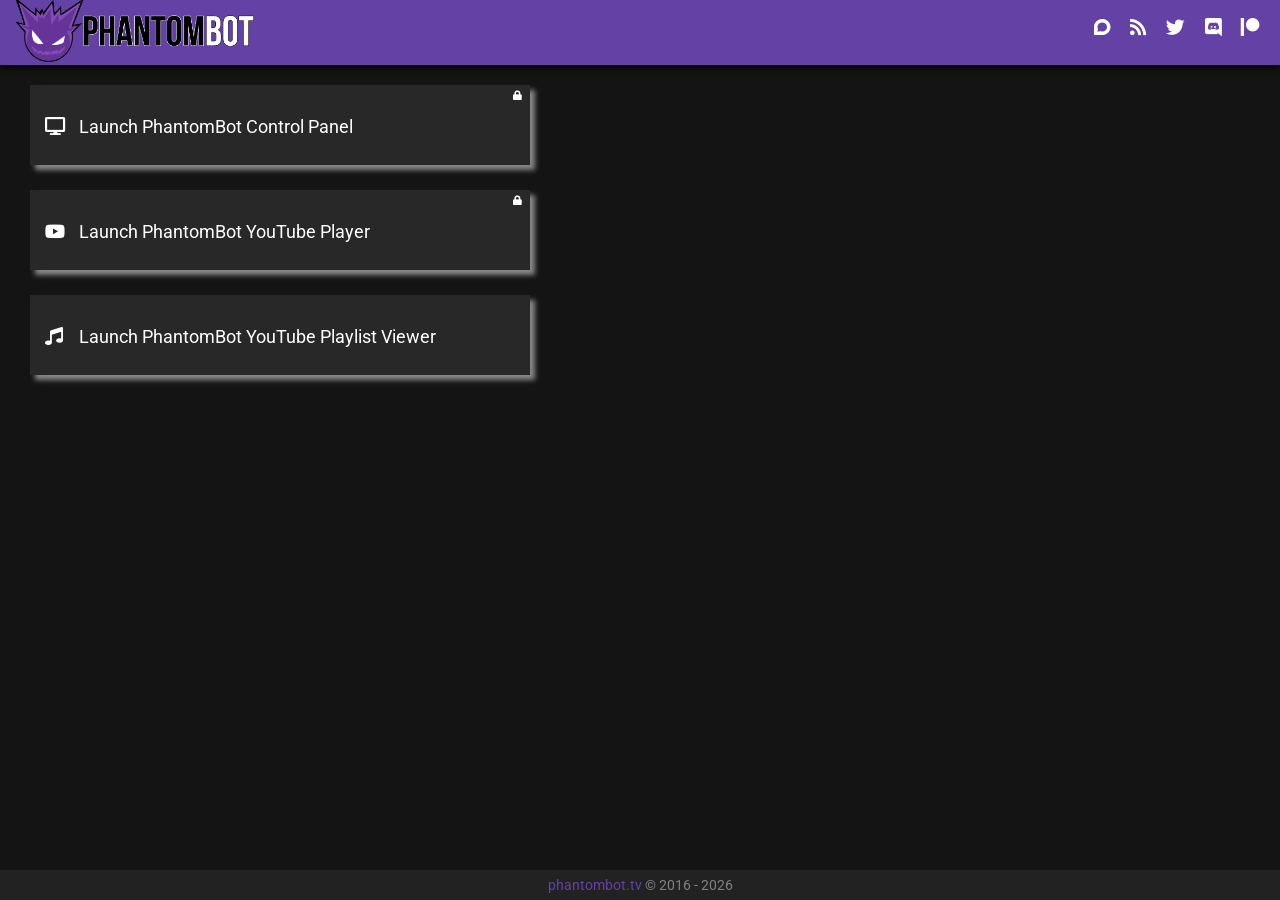
<file: web/index.html>
<!--
    Copyright (C) 2016-2018 phantombot.tv
    This program is free software: you can redistribute it and/or modify
    it under the terms of the GNU General Public License as published by
    the Free Software Foundation, either version 3 of the License, or
    (at your option) any later version.
    This program is distributed in the hope that it will be useful,
    but WITHOUT ANY WARRANTY; without even the implied warranty of
    MERCHANTABILITY or FITNESS FOR A PARTICULAR PURPOSE.  See the
    GNU General Public License for more details.
    You should have received a copy of the GNU General Public License
    along with this program.  If not, see <http://www.gnu.org/licenses/>.
-->

<!DOCTYPE html>

<html>
    <head>
        <title>PhantomBot</title>
        <!-- Theme color of the page -->
        <meta name="theme-color" content="#570075">
        <!-- Favicon -->
        <link rel="icon" href="favicon.ico" type="image/x-icon">
        <!-- Bootstrap 3.3.7 css -->
        <link rel="stylesheet" href="https://maxcdn.bootstrapcdn.com/bootstrap/3.3.7/css/bootstrap.min.css">
        <!-- Our main styles -->
        <link rel="stylesheet" type="text/css" href="style.css">
        <!-- Google font -->
        <link rel="stylesheet" href="https://fonts.googleapis.com/css?family=Roboto">
        <!-- Fontawesome -->
        <link rel="stylesheet" href="common/css/fontawesome-all.min.css">
    </head>

    <body>
        <!-- Header -->
        <header class="header">
            <!-- Header logo -->
            <img id="logo" src="common/images/logo.png"/>

            <!-- Patreon link -->
            <span>
                <a target="_blank" href="https://www.patreon.com/phantombot" id="header-right">
                    <i data-toggle="tooltip" data-placement="bottom" title="Patreon" style="color: white" class="fab fa-patreon fa-lg" aria-hidden="true"></i>
                </a>
            </span>

            <!-- Discord link -->
            <span>
                <a target="_blank" href="https://discord.gg/rkPqDuK" id="header-right">
                    <i data-toggle="tooltip" data-placement="bottom" title="Discord" style="color: white" class="fab fa-discord fa-lg" aria-hidden="true"></i>
                </a>
            </span>

            <!-- Twitter link -->
            <span>
                <a target="_blank" href="https://twitter.com/PhantomBot" id="header-right">
                    <i data-toggle="tooltip" data-placement="bottom" title="Twitter" style="color: white" class="fab fa-twitter fa-lg" aria-hidden="true"></i>
                </a>
            </span>

            <!-- Blog link -->
            <span>
                <a target="_blank" href="https://blog.phantombot.tv/" id="header-right">
                    <i data-toggle="tooltip" data-placement="bottom" title="Blog" style="color: white" class="fas fa-rss fa-lg" aria-hidden="true"></i>
                </a>
            </span>

            <!-- Forum link -->
            <span>
                <a target="_blank" href="https://community.phantombot.tv" id="header-right">
                    <i data-toggle="tooltip" data-placement="bottom" title="Community Forum" style="color: white" class="fab fa-discourse fa-lg" aria-hidden="true"></i>
                </a>
            </span>
        </header>

        <!-- Main content -->
        <div class="main">
            <div class="launcher launcher-panelbeta" data-toggle="tooltip" data-placement="right" title="Click to launch the beta control panel." id="betapanel-tab">
                <span id="middle">
                    <i id="fontawesome" class="fas fa-cogs" aria-hidden="true"></i>

                    <span>Launch PhantomBot BETA Control Panel</span>
                </span>

                <!-- Pad lock saying that this panel requires a password -->
                <span class="launcher-lock">
                    <i class="fas fa-lock"></i>
                </span>
            </div>

            <div class="launcher" data-toggle="tooltip" data-placement="right" title="Click to launch the control panel." id="panel-tab">
                <span id="middle">
                    <i id="fontawesome" class="fas fa-desktop" aria-hidden="true"></i>

                    <span>Launch PhantomBot Control Panel</span>
                </span>

                <!-- Pad lock saying that this panel requires a password -->
                <span class="launcher-lock">
                    <i class="fas fa-lock"></i>
                </span>
            </div>

            <div class="launcher" data-toggle="tooltip" data-placement="right" title="Click to launch the YouTube player." id="yt-tab">
                <span id="middle">
                    <i id="fontawesome" class="fab fa-youtube" aria-hidden="true"></i>

                    <span>Launch PhantomBot YouTube Player</span>
                </span>

                <!-- Pad lock saying that this panel requires a password -->
                <span class="launcher-lock">
                    <i class="fas fa-lock"></i>
                </span>
            </div>

            <div class="launcher" data-toggle="tooltip" data-placement="right" title="Click to launch the playlist." id="playlist-tab">
                <span id="middle">
                    <i id="fontawesome" class="fas fa-music" aria-hidden="true"></i>
                    <span>Launch PhantomBot YouTube Playlist Viewer</span>
                </span>
            </div>
        </div>

        <!-- Copyright footer -->
        <footer id="copyright">
            <a href="https://phantombot.tv" style="color: #6441a5;">phantombot.tv</a> &copy; 2016 - <script>document.write(new Date().getFullYear());</script>
        </footer>

        <!-- Load jQuery 1.11.3 -->
        <script src="https://ajax.googleapis.com/ajax/libs/jquery/3.3.1/jquery.min.js"></script>
        <!-- Load Bootsrap 3.3.7 -->
        <script src="https://maxcdn.bootstrapcdn.com/bootstrap/3.3.7/js/bootstrap.min.js"></script>
        <!-- Generate the panel links -->
        <script>
            $(function() {
                /**
                 * @function Gets the window URL for a specific path.
                 *
                 * @param  {String} path
                 * @return {String}
                 */
                const getWindowUrl = function(path) {
                    return window.location.protocol + '//' + window.location.host + '/' + path;
                };

                // If the beta panel js folder exists, load the panel tab.
                $.ajax({
                    'type': 'GET',
                    'url': '/beta-panel/js',
                    'username': 'null',
                    'password': 'null'
                }).done(function(err, data) {
                    // Generate beta panel tab.
                    $('#betapanel-tab').wrapInner($('<a/>', {
                        'href': getWindowUrl('beta-panel')
                    }));
                }).fail(function(err) {
                    if (err.status === 401) {
                        // Generate beta panel tab.
                        $('#betapanel-tab').wrapInner($('<a/>', {
                            'href': getWindowUrl('beta-panel')
                        }));
                    } else {
                        $('#betapanel-tab').remove();
                    }
                })

                // Generate panel tab.
                $('#panel-tab').wrapInner($('<a/>', {
                    'href': getWindowUrl('panel')
                }));

                // Generate YouTube tab.
                $('#yt-tab').wrapInner($('<a/>', {
                    'href': getWindowUrl('ytplayer')
                }));

                // Generate playlist tab.
                $('#playlist-tab').wrapInner($('<a/>', {
                    'href': getWindowUrl('playlist')
                }));

                // Start tooltips.
                $('[data-toggle="tooltip"]').tooltip();
            });
        </script>
    </body>
</html>
</file>
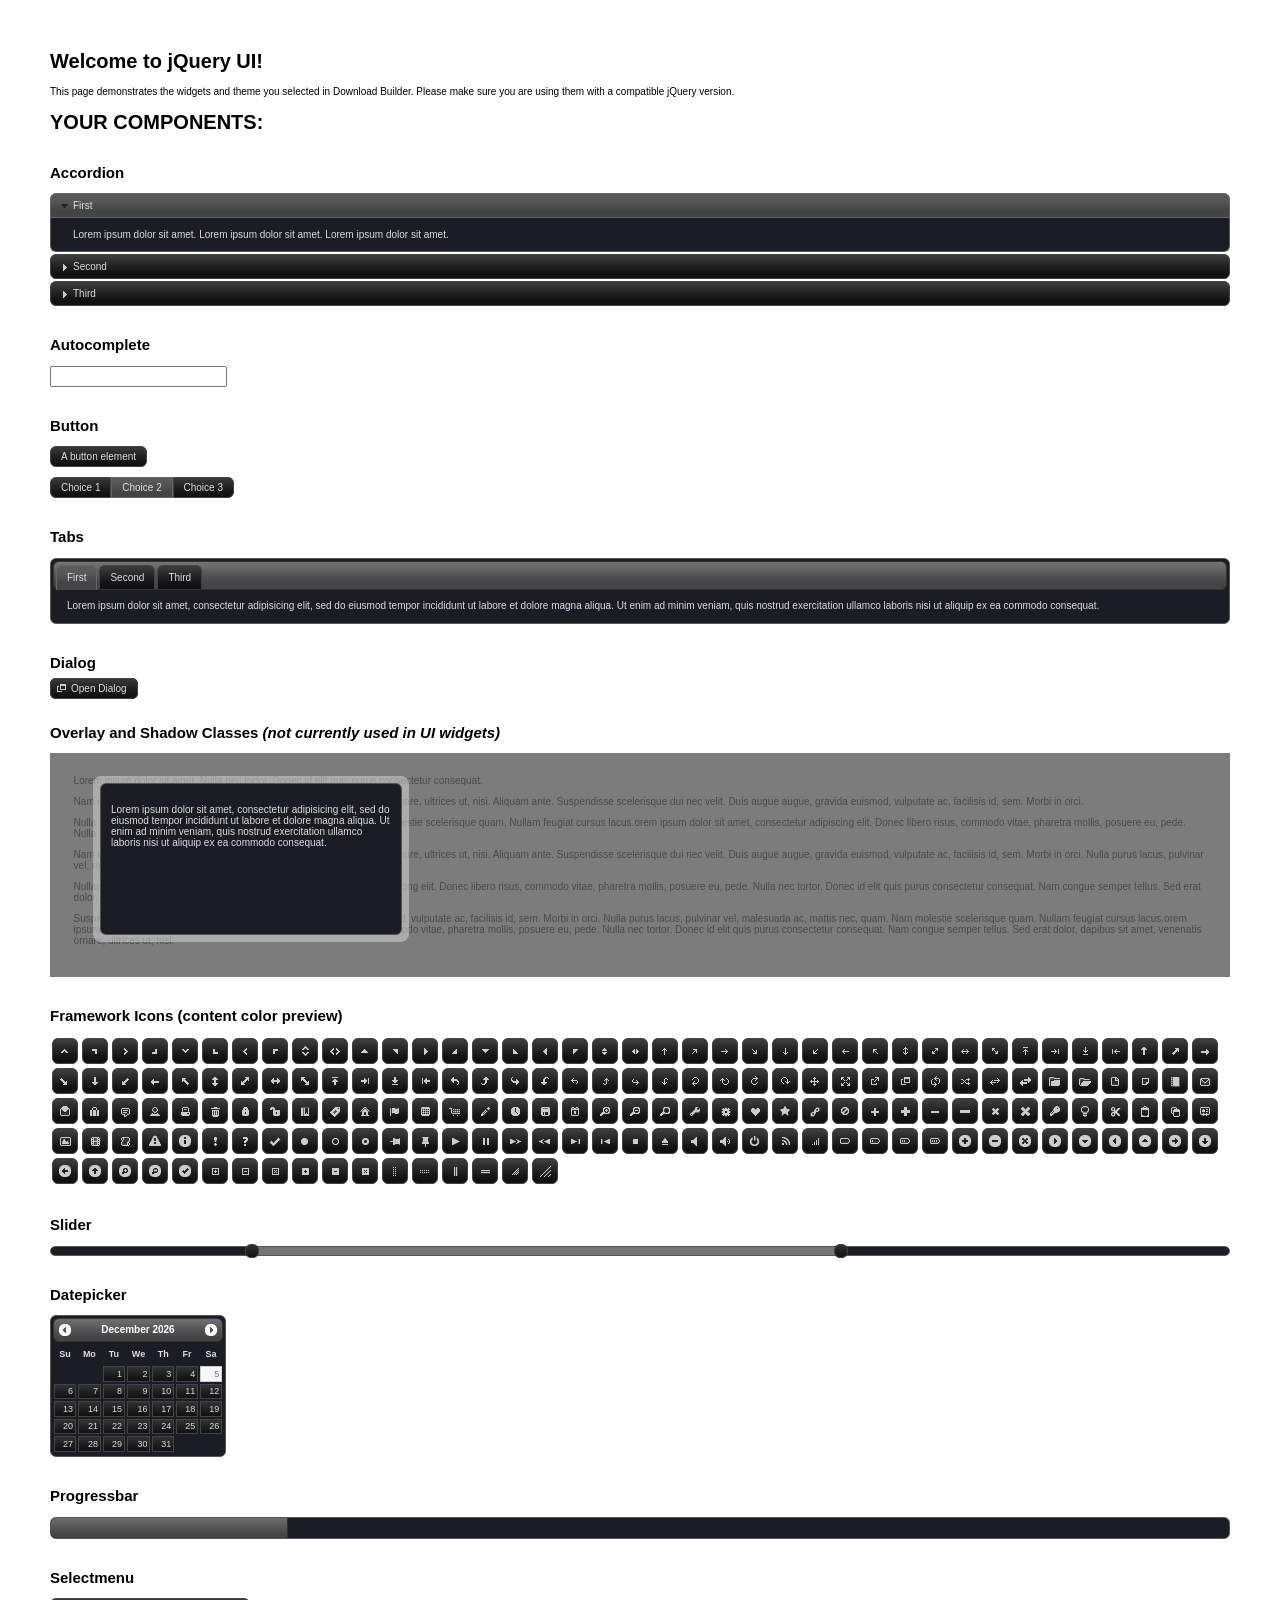
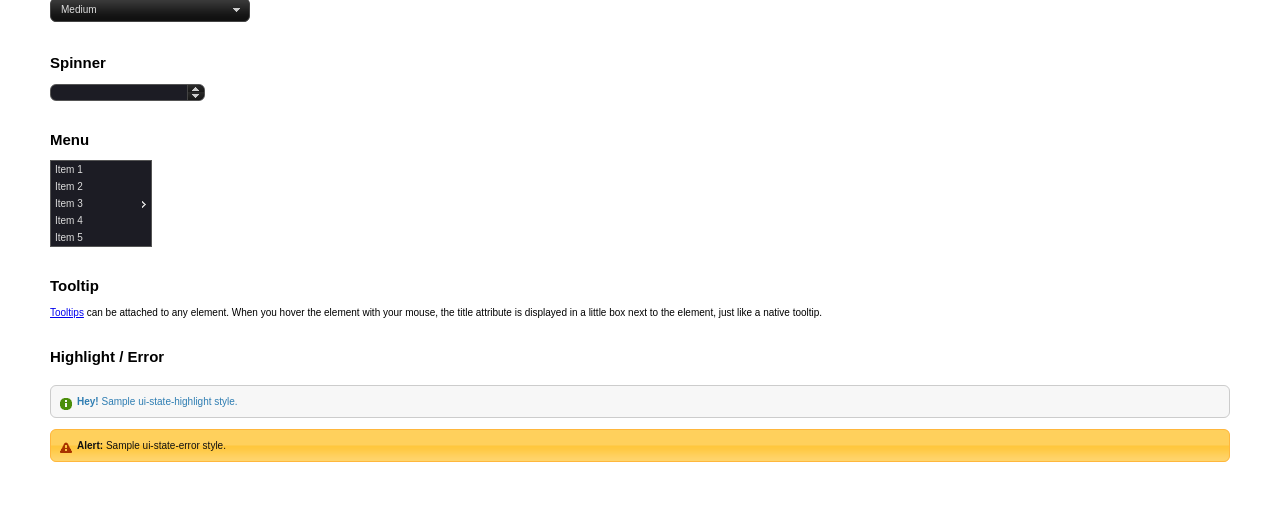
<file: web/common/js/jquery-ui/index.html>
<!doctype html>
<html lang="us">
<head>
	<meta charset="utf-8">
	<title>jQuery UI Example Page</title>
	<link href="jquery-ui.css" rel="stylesheet">
	<style>
	body{
		font: 62.5% "Trebuchet MS", sans-serif;
		margin: 50px;
	}
	.demoHeaders {
		margin-top: 2em;
	}
	#dialog-link {
		padding: .4em 1em .4em 20px;
		text-decoration: none;
		position: relative;
	}
	#dialog-link span.ui-icon {
		margin: 0 5px 0 0;
		position: absolute;
		left: .2em;
		top: 50%;
		margin-top: -8px;
	}
	#icons {
		margin: 0;
		padding: 0;
	}
	#icons li {
		margin: 2px;
		position: relative;
		padding: 4px 0;
		cursor: pointer;
		float: left;
		list-style: none;
	}
	#icons span.ui-icon {
		float: left;
		margin: 0 4px;
	}
	.fakewindowcontain .ui-widget-overlay {
		position: absolute;
	}
	select {
		width: 200px;
	}
	</style>
</head>
<body>

<h1>Welcome to jQuery UI!</h1>

<div class="ui-widget">
	<p>This page demonstrates the widgets and theme you selected in Download Builder. Please make sure you are using them with a compatible jQuery version.</p>
</div>

<h1>YOUR COMPONENTS:</h1>


<!-- Accordion -->
<h2 class="demoHeaders">Accordion</h2>
<div id="accordion">
	<h3>First</h3>
	<div>Lorem ipsum dolor sit amet. Lorem ipsum dolor sit amet. Lorem ipsum dolor sit amet.</div>
	<h3>Second</h3>
	<div>Phasellus mattis tincidunt nibh.</div>
	<h3>Third</h3>
	<div>Nam dui erat, auctor a, dignissim quis.</div>
</div>



<!-- Autocomplete -->
<h2 class="demoHeaders">Autocomplete</h2>
<div>
	<input id="autocomplete" title="type &quot;a&quot;">
</div>



<!-- Button -->
<h2 class="demoHeaders">Button</h2>
<button id="button">A button element</button>
<form style="margin-top: 1em;">
	<div id="radioset">
		<input type="radio" id="radio1" name="radio"><label for="radio1">Choice 1</label>
		<input type="radio" id="radio2" name="radio" checked="checked"><label for="radio2">Choice 2</label>
		<input type="radio" id="radio3" name="radio"><label for="radio3">Choice 3</label>
	</div>
</form>



<!-- Tabs -->
<h2 class="demoHeaders">Tabs</h2>
<div id="tabs">
	<ul>
		<li><a href="#tabs-1">First</a></li>
		<li><a href="#tabs-2">Second</a></li>
		<li><a href="#tabs-3">Third</a></li>
	</ul>
	<div id="tabs-1">Lorem ipsum dolor sit amet, consectetur adipisicing elit, sed do eiusmod tempor incididunt ut labore et dolore magna aliqua. Ut enim ad minim veniam, quis nostrud exercitation ullamco laboris nisi ut aliquip ex ea commodo consequat.</div>
	<div id="tabs-2">Phasellus mattis tincidunt nibh. Cras orci urna, blandit id, pretium vel, aliquet ornare, felis. Maecenas scelerisque sem non nisl. Fusce sed lorem in enim dictum bibendum.</div>
	<div id="tabs-3">Nam dui erat, auctor a, dignissim quis, sollicitudin eu, felis. Pellentesque nisi urna, interdum eget, sagittis et, consequat vestibulum, lacus. Mauris porttitor ullamcorper augue.</div>
</div>



<!-- Dialog NOTE: Dialog is not generated by UI in this demo so it can be visually styled in themeroller-->
<h2 class="demoHeaders">Dialog</h2>
<p><a href="#" id="dialog-link" class="ui-state-default ui-corner-all"><span class="ui-icon ui-icon-newwin"></span>Open Dialog</a></p>

<h2 class="demoHeaders">Overlay and Shadow Classes <em>(not currently used in UI widgets)</em></h2>
<div style="position: relative; width: 96%; height: 200px; padding:1% 2%; overflow:hidden;" class="fakewindowcontain">
	<p>Lorem ipsum dolor sit amet,  Nulla nec tortor. Donec id elit quis purus consectetur consequat. </p><p>Nam congue semper tellus. Sed erat dolor, dapibus sit amet, venenatis ornare, ultrices ut, nisi. Aliquam ante. Suspendisse scelerisque dui nec velit. Duis augue augue, gravida euismod, vulputate ac, facilisis id, sem. Morbi in orci. </p><p>Nulla purus lacus, pulvinar vel, malesuada ac, mattis nec, quam. Nam molestie scelerisque quam. Nullam feugiat cursus lacus.orem ipsum dolor sit amet, consectetur adipiscing elit. Donec libero risus, commodo vitae, pharetra mollis, posuere eu, pede. Nulla nec tortor. Donec id elit quis purus consectetur consequat. </p><p>Nam congue semper tellus. Sed erat dolor, dapibus sit amet, venenatis ornare, ultrices ut, nisi. Aliquam ante. Suspendisse scelerisque dui nec velit. Duis augue augue, gravida euismod, vulputate ac, facilisis id, sem. Morbi in orci. Nulla purus lacus, pulvinar vel, malesuada ac, mattis nec, quam. Nam molestie scelerisque quam. </p><p>Nullam feugiat cursus lacus.orem ipsum dolor sit amet, consectetur adipiscing elit. Donec libero risus, commodo vitae, pharetra mollis, posuere eu, pede. Nulla nec tortor. Donec id elit quis purus consectetur consequat. Nam congue semper tellus. Sed erat dolor, dapibus sit amet, venenatis ornare, ultrices ut, nisi. Aliquam ante. </p><p>Suspendisse scelerisque dui nec velit. Duis augue augue, gravida euismod, vulputate ac, facilisis id, sem. Morbi in orci. Nulla purus lacus, pulvinar vel, malesuada ac, mattis nec, quam. Nam molestie scelerisque quam. Nullam feugiat cursus lacus.orem ipsum dolor sit amet, consectetur adipiscing elit. Donec libero risus, commodo vitae, pharetra mollis, posuere eu, pede. Nulla nec tortor. Donec id elit quis purus consectetur consequat. Nam congue semper tellus. Sed erat dolor, dapibus sit amet, venenatis ornare, ultrices ut, nisi. </p>

	<!-- ui-dialog -->
	<div class="ui-overlay"><div class="ui-widget-overlay"></div><div class="ui-widget-shadow ui-corner-all" style="width: 302px; height: 152px; position: absolute; left: 50px; top: 30px;"></div></div>
	<div style="position: absolute; width: 280px; height: 130px;left: 50px; top: 30px; padding: 10px;" class="ui-widget ui-widget-content ui-corner-all">
		<div class="ui-dialog-content ui-widget-content" style="background: none; border: 0;">
			<p>Lorem ipsum dolor sit amet, consectetur adipisicing elit, sed do eiusmod tempor incididunt ut labore et dolore magna aliqua. Ut enim ad minim veniam, quis nostrud exercitation ullamco laboris nisi ut aliquip ex ea commodo consequat.</p>
		</div>
	</div>

</div>

<!-- ui-dialog -->
<div id="dialog" title="Dialog Title">
	<p>Lorem ipsum dolor sit amet, consectetur adipisicing elit, sed do eiusmod tempor incididunt ut labore et dolore magna aliqua. Ut enim ad minim veniam, quis nostrud exercitation ullamco laboris nisi ut aliquip ex ea commodo consequat.</p>
</div>



<h2 class="demoHeaders">Framework Icons (content color preview)</h2>
<ul id="icons" class="ui-widget ui-helper-clearfix">
	<li class="ui-state-default ui-corner-all" title=".ui-icon-carat-1-n"><span class="ui-icon ui-icon-carat-1-n"></span></li>
	<li class="ui-state-default ui-corner-all" title=".ui-icon-carat-1-ne"><span class="ui-icon ui-icon-carat-1-ne"></span></li>
	<li class="ui-state-default ui-corner-all" title=".ui-icon-carat-1-e"><span class="ui-icon ui-icon-carat-1-e"></span></li>
	<li class="ui-state-default ui-corner-all" title=".ui-icon-carat-1-se"><span class="ui-icon ui-icon-carat-1-se"></span></li>
	<li class="ui-state-default ui-corner-all" title=".ui-icon-carat-1-s"><span class="ui-icon ui-icon-carat-1-s"></span></li>
	<li class="ui-state-default ui-corner-all" title=".ui-icon-carat-1-sw"><span class="ui-icon ui-icon-carat-1-sw"></span></li>
	<li class="ui-state-default ui-corner-all" title=".ui-icon-carat-1-w"><span class="ui-icon ui-icon-carat-1-w"></span></li>
	<li class="ui-state-default ui-corner-all" title=".ui-icon-carat-1-nw"><span class="ui-icon ui-icon-carat-1-nw"></span></li>
	<li class="ui-state-default ui-corner-all" title=".ui-icon-carat-2-n-s"><span class="ui-icon ui-icon-carat-2-n-s"></span></li>
	<li class="ui-state-default ui-corner-all" title=".ui-icon-carat-2-e-w"><span class="ui-icon ui-icon-carat-2-e-w"></span></li>
	<li class="ui-state-default ui-corner-all" title=".ui-icon-triangle-1-n"><span class="ui-icon ui-icon-triangle-1-n"></span></li>
	<li class="ui-state-default ui-corner-all" title=".ui-icon-triangle-1-ne"><span class="ui-icon ui-icon-triangle-1-ne"></span></li>
	<li class="ui-state-default ui-corner-all" title=".ui-icon-triangle-1-e"><span class="ui-icon ui-icon-triangle-1-e"></span></li>
	<li class="ui-state-default ui-corner-all" title=".ui-icon-triangle-1-se"><span class="ui-icon ui-icon-triangle-1-se"></span></li>
	<li class="ui-state-default ui-corner-all" title=".ui-icon-triangle-1-s"><span class="ui-icon ui-icon-triangle-1-s"></span></li>
	<li class="ui-state-default ui-corner-all" title=".ui-icon-triangle-1-sw"><span class="ui-icon ui-icon-triangle-1-sw"></span></li>
	<li class="ui-state-default ui-corner-all" title=".ui-icon-triangle-1-w"><span class="ui-icon ui-icon-triangle-1-w"></span></li>
	<li class="ui-state-default ui-corner-all" title=".ui-icon-triangle-1-nw"><span class="ui-icon ui-icon-triangle-1-nw"></span></li>
	<li class="ui-state-default ui-corner-all" title=".ui-icon-triangle-2-n-s"><span class="ui-icon ui-icon-triangle-2-n-s"></span></li>
	<li class="ui-state-default ui-corner-all" title=".ui-icon-triangle-2-e-w"><span class="ui-icon ui-icon-triangle-2-e-w"></span></li>
	<li class="ui-state-default ui-corner-all" title=".ui-icon-arrow-1-n"><span class="ui-icon ui-icon-arrow-1-n"></span></li>
	<li class="ui-state-default ui-corner-all" title=".ui-icon-arrow-1-ne"><span class="ui-icon ui-icon-arrow-1-ne"></span></li>
	<li class="ui-state-default ui-corner-all" title=".ui-icon-arrow-1-e"><span class="ui-icon ui-icon-arrow-1-e"></span></li>
	<li class="ui-state-default ui-corner-all" title=".ui-icon-arrow-1-se"><span class="ui-icon ui-icon-arrow-1-se"></span></li>
	<li class="ui-state-default ui-corner-all" title=".ui-icon-arrow-1-s"><span class="ui-icon ui-icon-arrow-1-s"></span></li>
	<li class="ui-state-default ui-corner-all" title=".ui-icon-arrow-1-sw"><span class="ui-icon ui-icon-arrow-1-sw"></span></li>
	<li class="ui-state-default ui-corner-all" title=".ui-icon-arrow-1-w"><span class="ui-icon ui-icon-arrow-1-w"></span></li>
	<li class="ui-state-default ui-corner-all" title=".ui-icon-arrow-1-nw"><span class="ui-icon ui-icon-arrow-1-nw"></span></li>
	<li class="ui-state-default ui-corner-all" title=".ui-icon-arrow-2-n-s"><span class="ui-icon ui-icon-arrow-2-n-s"></span></li>
	<li class="ui-state-default ui-corner-all" title=".ui-icon-arrow-2-ne-sw"><span class="ui-icon ui-icon-arrow-2-ne-sw"></span></li>
	<li class="ui-state-default ui-corner-all" title=".ui-icon-arrow-2-e-w"><span class="ui-icon ui-icon-arrow-2-e-w"></span></li>
	<li class="ui-state-default ui-corner-all" title=".ui-icon-arrow-2-se-nw"><span class="ui-icon ui-icon-arrow-2-se-nw"></span></li>
	<li class="ui-state-default ui-corner-all" title=".ui-icon-arrowstop-1-n"><span class="ui-icon ui-icon-arrowstop-1-n"></span></li>
	<li class="ui-state-default ui-corner-all" title=".ui-icon-arrowstop-1-e"><span class="ui-icon ui-icon-arrowstop-1-e"></span></li>
	<li class="ui-state-default ui-corner-all" title=".ui-icon-arrowstop-1-s"><span class="ui-icon ui-icon-arrowstop-1-s"></span></li>
	<li class="ui-state-default ui-corner-all" title=".ui-icon-arrowstop-1-w"><span class="ui-icon ui-icon-arrowstop-1-w"></span></li>
	<li class="ui-state-default ui-corner-all" title=".ui-icon-arrowthick-1-n"><span class="ui-icon ui-icon-arrowthick-1-n"></span></li>
	<li class="ui-state-default ui-corner-all" title=".ui-icon-arrowthick-1-ne"><span class="ui-icon ui-icon-arrowthick-1-ne"></span></li>
	<li class="ui-state-default ui-corner-all" title=".ui-icon-arrowthick-1-e"><span class="ui-icon ui-icon-arrowthick-1-e"></span></li>
	<li class="ui-state-default ui-corner-all" title=".ui-icon-arrowthick-1-se"><span class="ui-icon ui-icon-arrowthick-1-se"></span></li>
	<li class="ui-state-default ui-corner-all" title=".ui-icon-arrowthick-1-s"><span class="ui-icon ui-icon-arrowthick-1-s"></span></li>
	<li class="ui-state-default ui-corner-all" title=".ui-icon-arrowthick-1-sw"><span class="ui-icon ui-icon-arrowthick-1-sw"></span></li>
	<li class="ui-state-default ui-corner-all" title=".ui-icon-arrowthick-1-w"><span class="ui-icon ui-icon-arrowthick-1-w"></span></li>
	<li class="ui-state-default ui-corner-all" title=".ui-icon-arrowthick-1-nw"><span class="ui-icon ui-icon-arrowthick-1-nw"></span></li>
	<li class="ui-state-default ui-corner-all" title=".ui-icon-arrowthick-2-n-s"><span class="ui-icon ui-icon-arrowthick-2-n-s"></span></li>
	<li class="ui-state-default ui-corner-all" title=".ui-icon-arrowthick-2-ne-sw"><span class="ui-icon ui-icon-arrowthick-2-ne-sw"></span></li>
	<li class="ui-state-default ui-corner-all" title=".ui-icon-arrowthick-2-e-w"><span class="ui-icon ui-icon-arrowthick-2-e-w"></span></li>
	<li class="ui-state-default ui-corner-all" title=".ui-icon-arrowthick-2-se-nw"><span class="ui-icon ui-icon-arrowthick-2-se-nw"></span></li>
	<li class="ui-state-default ui-corner-all" title=".ui-icon-arrowthickstop-1-n"><span class="ui-icon ui-icon-arrowthickstop-1-n"></span></li>
	<li class="ui-state-default ui-corner-all" title=".ui-icon-arrowthickstop-1-e"><span class="ui-icon ui-icon-arrowthickstop-1-e"></span></li>
	<li class="ui-state-default ui-corner-all" title=".ui-icon-arrowthickstop-1-s"><span class="ui-icon ui-icon-arrowthickstop-1-s"></span></li>
	<li class="ui-state-default ui-corner-all" title=".ui-icon-arrowthickstop-1-w"><span class="ui-icon ui-icon-arrowthickstop-1-w"></span></li>
	<li class="ui-state-default ui-corner-all" title=".ui-icon-arrowreturnthick-1-w"><span class="ui-icon ui-icon-arrowreturnthick-1-w"></span></li>
	<li class="ui-state-default ui-corner-all" title=".ui-icon-arrowreturnthick-1-n"><span class="ui-icon ui-icon-arrowreturnthick-1-n"></span></li>
	<li class="ui-state-default ui-corner-all" title=".ui-icon-arrowreturnthick-1-e"><span class="ui-icon ui-icon-arrowreturnthick-1-e"></span></li>
	<li class="ui-state-default ui-corner-all" title=".ui-icon-arrowreturnthick-1-s"><span class="ui-icon ui-icon-arrowreturnthick-1-s"></span></li>
	<li class="ui-state-default ui-corner-all" title=".ui-icon-arrowreturn-1-w"><span class="ui-icon ui-icon-arrowreturn-1-w"></span></li>
	<li class="ui-state-default ui-corner-all" title=".ui-icon-arrowreturn-1-n"><span class="ui-icon ui-icon-arrowreturn-1-n"></span></li>
	<li class="ui-state-default ui-corner-all" title=".ui-icon-arrowreturn-1-e"><span class="ui-icon ui-icon-arrowreturn-1-e"></span></li>
	<li class="ui-state-default ui-corner-all" title=".ui-icon-arrowreturn-1-s"><span class="ui-icon ui-icon-arrowreturn-1-s"></span></li>
	<li class="ui-state-default ui-corner-all" title=".ui-icon-arrowrefresh-1-w"><span class="ui-icon ui-icon-arrowrefresh-1-w"></span></li>
	<li class="ui-state-default ui-corner-all" title=".ui-icon-arrowrefresh-1-n"><span class="ui-icon ui-icon-arrowrefresh-1-n"></span></li>
	<li class="ui-state-default ui-corner-all" title=".ui-icon-arrowrefresh-1-e"><span class="ui-icon ui-icon-arrowrefresh-1-e"></span></li>
	<li class="ui-state-default ui-corner-all" title=".ui-icon-arrowrefresh-1-s"><span class="ui-icon ui-icon-arrowrefresh-1-s"></span></li>
	<li class="ui-state-default ui-corner-all" title=".ui-icon-arrow-4"><span class="ui-icon ui-icon-arrow-4"></span></li>
	<li class="ui-state-default ui-corner-all" title=".ui-icon-arrow-4-diag"><span class="ui-icon ui-icon-arrow-4-diag"></span></li>
	<li class="ui-state-default ui-corner-all" title=".ui-icon-extlink"><span class="ui-icon ui-icon-extlink"></span></li>
	<li class="ui-state-default ui-corner-all" title=".ui-icon-newwin"><span class="ui-icon ui-icon-newwin"></span></li>
	<li class="ui-state-default ui-corner-all" title=".ui-icon-refresh"><span class="ui-icon ui-icon-refresh"></span></li>
	<li class="ui-state-default ui-corner-all" title=".ui-icon-shuffle"><span class="ui-icon ui-icon-shuffle"></span></li>
	<li class="ui-state-default ui-corner-all" title=".ui-icon-transfer-e-w"><span class="ui-icon ui-icon-transfer-e-w"></span></li>
	<li class="ui-state-default ui-corner-all" title=".ui-icon-transferthick-e-w"><span class="ui-icon ui-icon-transferthick-e-w"></span></li>
	<li class="ui-state-default ui-corner-all" title=".ui-icon-folder-collapsed"><span class="ui-icon ui-icon-folder-collapsed"></span></li>
	<li class="ui-state-default ui-corner-all" title=".ui-icon-folder-open"><span class="ui-icon ui-icon-folder-open"></span></li>
	<li class="ui-state-default ui-corner-all" title=".ui-icon-document"><span class="ui-icon ui-icon-document"></span></li>
	<li class="ui-state-default ui-corner-all" title=".ui-icon-document-b"><span class="ui-icon ui-icon-document-b"></span></li>
	<li class="ui-state-default ui-corner-all" title=".ui-icon-note"><span class="ui-icon ui-icon-note"></span></li>
	<li class="ui-state-default ui-corner-all" title=".ui-icon-mail-closed"><span class="ui-icon ui-icon-mail-closed"></span></li>
	<li class="ui-state-default ui-corner-all" title=".ui-icon-mail-open"><span class="ui-icon ui-icon-mail-open"></span></li>
	<li class="ui-state-default ui-corner-all" title=".ui-icon-suitcase"><span class="ui-icon ui-icon-suitcase"></span></li>
	<li class="ui-state-default ui-corner-all" title=".ui-icon-comment"><span class="ui-icon ui-icon-comment"></span></li>
	<li class="ui-state-default ui-corner-all" title=".ui-icon-person"><span class="ui-icon ui-icon-person"></span></li>
	<li class="ui-state-default ui-corner-all" title=".ui-icon-print"><span class="ui-icon ui-icon-print"></span></li>
	<li class="ui-state-default ui-corner-all" title=".ui-icon-trash"><span class="ui-icon ui-icon-trash"></span></li>
	<li class="ui-state-default ui-corner-all" title=".ui-icon-locked"><span class="ui-icon ui-icon-locked"></span></li>
	<li class="ui-state-default ui-corner-all" title=".ui-icon-unlocked"><span class="ui-icon ui-icon-unlocked"></span></li>
	<li class="ui-state-default ui-corner-all" title=".ui-icon-bookmark"><span class="ui-icon ui-icon-bookmark"></span></li>
	<li class="ui-state-default ui-corner-all" title=".ui-icon-tag"><span class="ui-icon ui-icon-tag"></span></li>
	<li class="ui-state-default ui-corner-all" title=".ui-icon-home"><span class="ui-icon ui-icon-home"></span></li>
	<li class="ui-state-default ui-corner-all" title=".ui-icon-flag"><span class="ui-icon ui-icon-flag"></span></li>
	<li class="ui-state-default ui-corner-all" title=".ui-icon-calculator"><span class="ui-icon ui-icon-calculator"></span></li>
	<li class="ui-state-default ui-corner-all" title=".ui-icon-cart"><span class="ui-icon ui-icon-cart"></span></li>
	<li class="ui-state-default ui-corner-all" title=".ui-icon-pencil"><span class="ui-icon ui-icon-pencil"></span></li>
	<li class="ui-state-default ui-corner-all" title=".ui-icon-clock"><span class="ui-icon ui-icon-clock"></span></li>
	<li class="ui-state-default ui-corner-all" title=".ui-icon-disk"><span class="ui-icon ui-icon-disk"></span></li>
	<li class="ui-state-default ui-corner-all" title=".ui-icon-calendar"><span class="ui-icon ui-icon-calendar"></span></li>
	<li class="ui-state-default ui-corner-all" title=".ui-icon-zoomin"><span class="ui-icon ui-icon-zoomin"></span></li>
	<li class="ui-state-default ui-corner-all" title=".ui-icon-zoomout"><span class="ui-icon ui-icon-zoomout"></span></li>
	<li class="ui-state-default ui-corner-all" title=".ui-icon-search"><span class="ui-icon ui-icon-search"></span></li>
	<li class="ui-state-default ui-corner-all" title=".ui-icon-wrench"><span class="ui-icon ui-icon-wrench"></span></li>
	<li class="ui-state-default ui-corner-all" title=".ui-icon-gear"><span class="ui-icon ui-icon-gear"></span></li>
	<li class="ui-state-default ui-corner-all" title=".ui-icon-heart"><span class="ui-icon ui-icon-heart"></span></li>
	<li class="ui-state-default ui-corner-all" title=".ui-icon-star"><span class="ui-icon ui-icon-star"></span></li>
	<li class="ui-state-default ui-corner-all" title=".ui-icon-link"><span class="ui-icon ui-icon-link"></span></li>
	<li class="ui-state-default ui-corner-all" title=".ui-icon-cancel"><span class="ui-icon ui-icon-cancel"></span></li>
	<li class="ui-state-default ui-corner-all" title=".ui-icon-plus"><span class="ui-icon ui-icon-plus"></span></li>
	<li class="ui-state-default ui-corner-all" title=".ui-icon-plusthick"><span class="ui-icon ui-icon-plusthick"></span></li>
	<li class="ui-state-default ui-corner-all" title=".ui-icon-minus"><span class="ui-icon ui-icon-minus"></span></li>
	<li class="ui-state-default ui-corner-all" title=".ui-icon-minusthick"><span class="ui-icon ui-icon-minusthick"></span></li>
	<li class="ui-state-default ui-corner-all" title=".ui-icon-close"><span class="ui-icon ui-icon-close"></span></li>
	<li class="ui-state-default ui-corner-all" title=".ui-icon-closethick"><span class="ui-icon ui-icon-closethick"></span></li>
	<li class="ui-state-default ui-corner-all" title=".ui-icon-key"><span class="ui-icon ui-icon-key"></span></li>
	<li class="ui-state-default ui-corner-all" title=".ui-icon-lightbulb"><span class="ui-icon ui-icon-lightbulb"></span></li>
	<li class="ui-state-default ui-corner-all" title=".ui-icon-scissors"><span class="ui-icon ui-icon-scissors"></span></li>
	<li class="ui-state-default ui-corner-all" title=".ui-icon-clipboard"><span class="ui-icon ui-icon-clipboard"></span></li>
	<li class="ui-state-default ui-corner-all" title=".ui-icon-copy"><span class="ui-icon ui-icon-copy"></span></li>
	<li class="ui-state-default ui-corner-all" title=".ui-icon-contact"><span class="ui-icon ui-icon-contact"></span></li>
	<li class="ui-state-default ui-corner-all" title=".ui-icon-image"><span class="ui-icon ui-icon-image"></span></li>
	<li class="ui-state-default ui-corner-all" title=".ui-icon-video"><span class="ui-icon ui-icon-video"></span></li>
	<li class="ui-state-default ui-corner-all" title=".ui-icon-script"><span class="ui-icon ui-icon-script"></span></li>
	<li class="ui-state-default ui-corner-all" title=".ui-icon-alert"><span class="ui-icon ui-icon-alert"></span></li>
	<li class="ui-state-default ui-corner-all" title=".ui-icon-info"><span class="ui-icon ui-icon-info"></span></li>
	<li class="ui-state-default ui-corner-all" title=".ui-icon-notice"><span class="ui-icon ui-icon-notice"></span></li>
	<li class="ui-state-default ui-corner-all" title=".ui-icon-help"><span class="ui-icon ui-icon-help"></span></li>
	<li class="ui-state-default ui-corner-all" title=".ui-icon-check"><span class="ui-icon ui-icon-check"></span></li>
	<li class="ui-state-default ui-corner-all" title=".ui-icon-bullet"><span class="ui-icon ui-icon-bullet"></span></li>
	<li class="ui-state-default ui-corner-all" title=".ui-icon-radio-off"><span class="ui-icon ui-icon-radio-off"></span></li>
	<li class="ui-state-default ui-corner-all" title=".ui-icon-radio-on"><span class="ui-icon ui-icon-radio-on"></span></li>
	<li class="ui-state-default ui-corner-all" title=".ui-icon-pin-w"><span class="ui-icon ui-icon-pin-w"></span></li>
	<li class="ui-state-default ui-corner-all" title=".ui-icon-pin-s"><span class="ui-icon ui-icon-pin-s"></span></li>
	<li class="ui-state-default ui-corner-all" title=".ui-icon-play"><span class="ui-icon ui-icon-play"></span></li>
	<li class="ui-state-default ui-corner-all" title=".ui-icon-pause"><span class="ui-icon ui-icon-pause"></span></li>
	<li class="ui-state-default ui-corner-all" title=".ui-icon-seek-next"><span class="ui-icon ui-icon-seek-next"></span></li>
	<li class="ui-state-default ui-corner-all" title=".ui-icon-seek-prev"><span class="ui-icon ui-icon-seek-prev"></span></li>
	<li class="ui-state-default ui-corner-all" title=".ui-icon-seek-end"><span class="ui-icon ui-icon-seek-end"></span></li>
	<li class="ui-state-default ui-corner-all" title=".ui-icon-seek-first"><span class="ui-icon ui-icon-seek-first"></span></li>
	<li class="ui-state-default ui-corner-all" title=".ui-icon-stop"><span class="ui-icon ui-icon-stop"></span></li>
	<li class="ui-state-default ui-corner-all" title=".ui-icon-eject"><span class="ui-icon ui-icon-eject"></span></li>
	<li class="ui-state-default ui-corner-all" title=".ui-icon-volume-off"><span class="ui-icon ui-icon-volume-off"></span></li>
	<li class="ui-state-default ui-corner-all" title=".ui-icon-volume-on"><span class="ui-icon ui-icon-volume-on"></span></li>
	<li class="ui-state-default ui-corner-all" title=".ui-icon-power"><span class="ui-icon ui-icon-power"></span></li>
	<li class="ui-state-default ui-corner-all" title=".ui-icon-signal-diag"><span class="ui-icon ui-icon-signal-diag"></span></li>
	<li class="ui-state-default ui-corner-all" title=".ui-icon-signal"><span class="ui-icon ui-icon-signal"></span></li>
	<li class="ui-state-default ui-corner-all" title=".ui-icon-battery-0"><span class="ui-icon ui-icon-battery-0"></span></li>
	<li class="ui-state-default ui-corner-all" title=".ui-icon-battery-1"><span class="ui-icon ui-icon-battery-1"></span></li>
	<li class="ui-state-default ui-corner-all" title=".ui-icon-battery-2"><span class="ui-icon ui-icon-battery-2"></span></li>
	<li class="ui-state-default ui-corner-all" title=".ui-icon-battery-3"><span class="ui-icon ui-icon-battery-3"></span></li>
	<li class="ui-state-default ui-corner-all" title=".ui-icon-circle-plus"><span class="ui-icon ui-icon-circle-plus"></span></li>
	<li class="ui-state-default ui-corner-all" title=".ui-icon-circle-minus"><span class="ui-icon ui-icon-circle-minus"></span></li>
	<li class="ui-state-default ui-corner-all" title=".ui-icon-circle-close"><span class="ui-icon ui-icon-circle-close"></span></li>
	<li class="ui-state-default ui-corner-all" title=".ui-icon-circle-triangle-e"><span class="ui-icon ui-icon-circle-triangle-e"></span></li>
	<li class="ui-state-default ui-corner-all" title=".ui-icon-circle-triangle-s"><span class="ui-icon ui-icon-circle-triangle-s"></span></li>
	<li class="ui-state-default ui-corner-all" title=".ui-icon-circle-triangle-w"><span class="ui-icon ui-icon-circle-triangle-w"></span></li>
	<li class="ui-state-default ui-corner-all" title=".ui-icon-circle-triangle-n"><span class="ui-icon ui-icon-circle-triangle-n"></span></li>
	<li class="ui-state-default ui-corner-all" title=".ui-icon-circle-arrow-e"><span class="ui-icon ui-icon-circle-arrow-e"></span></li>
	<li class="ui-state-default ui-corner-all" title=".ui-icon-circle-arrow-s"><span class="ui-icon ui-icon-circle-arrow-s"></span></li>
	<li class="ui-state-default ui-corner-all" title=".ui-icon-circle-arrow-w"><span class="ui-icon ui-icon-circle-arrow-w"></span></li>
	<li class="ui-state-default ui-corner-all" title=".ui-icon-circle-arrow-n"><span class="ui-icon ui-icon-circle-arrow-n"></span></li>
	<li class="ui-state-default ui-corner-all" title=".ui-icon-circle-zoomin"><span class="ui-icon ui-icon-circle-zoomin"></span></li>
	<li class="ui-state-default ui-corner-all" title=".ui-icon-circle-zoomout"><span class="ui-icon ui-icon-circle-zoomout"></span></li>
	<li class="ui-state-default ui-corner-all" title=".ui-icon-circle-check"><span class="ui-icon ui-icon-circle-check"></span></li>
	<li class="ui-state-default ui-corner-all" title=".ui-icon-circlesmall-plus"><span class="ui-icon ui-icon-circlesmall-plus"></span></li>
	<li class="ui-state-default ui-corner-all" title=".ui-icon-circlesmall-minus"><span class="ui-icon ui-icon-circlesmall-minus"></span></li>
	<li class="ui-state-default ui-corner-all" title=".ui-icon-circlesmall-close"><span class="ui-icon ui-icon-circlesmall-close"></span></li>
	<li class="ui-state-default ui-corner-all" title=".ui-icon-squaresmall-plus"><span class="ui-icon ui-icon-squaresmall-plus"></span></li>
	<li class="ui-state-default ui-corner-all" title=".ui-icon-squaresmall-minus"><span class="ui-icon ui-icon-squaresmall-minus"></span></li>
	<li class="ui-state-default ui-corner-all" title=".ui-icon-squaresmall-close"><span class="ui-icon ui-icon-squaresmall-close"></span></li>
	<li class="ui-state-default ui-corner-all" title=".ui-icon-grip-dotted-vertical"><span class="ui-icon ui-icon-grip-dotted-vertical"></span></li>
	<li class="ui-state-default ui-corner-all" title=".ui-icon-grip-dotted-horizontal"><span class="ui-icon ui-icon-grip-dotted-horizontal"></span></li>
	<li class="ui-state-default ui-corner-all" title=".ui-icon-grip-solid-vertical"><span class="ui-icon ui-icon-grip-solid-vertical"></span></li>
	<li class="ui-state-default ui-corner-all" title=".ui-icon-grip-solid-horizontal"><span class="ui-icon ui-icon-grip-solid-horizontal"></span></li>
	<li class="ui-state-default ui-corner-all" title=".ui-icon-gripsmall-diagonal-se"><span class="ui-icon ui-icon-gripsmall-diagonal-se"></span></li>
	<li class="ui-state-default ui-corner-all" title=".ui-icon-grip-diagonal-se"><span class="ui-icon ui-icon-grip-diagonal-se"></span></li>
</ul>


<!-- Slider -->
<h2 class="demoHeaders">Slider</h2>
<div id="slider"></div>



<!-- Datepicker -->
<h2 class="demoHeaders">Datepicker</h2>
<div id="datepicker"></div>



<!-- Progressbar -->
<h2 class="demoHeaders">Progressbar</h2>
<div id="progressbar"></div>



<!-- Progressbar -->
<h2 class="demoHeaders">Selectmenu</h2>
<select id="selectmenu">
	<option>Slower</option>
	<option>Slow</option>
	<option selected="selected">Medium</option>
	<option>Fast</option>
	<option>Faster</option>
</select>



<!-- Spinner -->
<h2 class="demoHeaders">Spinner</h2>
<input id="spinner">



<!-- Menu -->
<h2 class="demoHeaders">Menu</h2>
<ul style="width:100px;" id="menu">
	<li>Item 1</li>
	<li>Item 2</li>
	<li>Item 3
		<ul>
			<li>Item 3-1</li>
			<li>Item 3-2</li>
			<li>Item 3-3</li>
			<li>Item 3-4</li>
			<li>Item 3-5</li>
		</ul>
	</li>
	<li>Item 4</li>
	<li>Item 5</li>
</ul>



<!-- Tooltip -->
<h2 class="demoHeaders">Tooltip</h2>
<p id="tooltip">
	<a href="#" title="That&apos;s what this widget is">Tooltips</a> can be attached to any element. When you hover
the element with your mouse, the title attribute is displayed in a little box next to the element, just like a native tooltip.
</p>


<!-- Highlight / Error -->
<h2 class="demoHeaders">Highlight / Error</h2>
<div class="ui-widget">
	<div class="ui-state-highlight ui-corner-all" style="margin-top: 20px; padding: 0 .7em;">
		<p><span class="ui-icon ui-icon-info" style="float: left; margin-right: .3em;"></span>
		<strong>Hey!</strong> Sample ui-state-highlight style.</p>
	</div>
</div>
<br>
<div class="ui-widget">
	<div class="ui-state-error ui-corner-all" style="padding: 0 .7em;">
		<p><span class="ui-icon ui-icon-alert" style="float: left; margin-right: .3em;"></span>
		<strong>Alert:</strong> Sample ui-state-error style.</p>
	</div>
</div>

<script src="external/jquery/jquery.js"></script>
<script src="jquery-ui.js"></script>
<script>

$( "#accordion" ).accordion();



var availableTags = [
	"ActionScript",
	"AppleScript",
	"Asp",
	"BASIC",
	"C",
	"C++",
	"Clojure",
	"COBOL",
	"ColdFusion",
	"Erlang",
	"Fortran",
	"Groovy",
	"Haskell",
	"Java",
	"JavaScript",
	"Lisp",
	"Perl",
	"PHP",
	"Python",
	"Ruby",
	"Scala",
	"Scheme"
];
$( "#autocomplete" ).autocomplete({
	source: availableTags
});



$( "#button" ).button();
$( "#radioset" ).buttonset();



$( "#tabs" ).tabs();



$( "#dialog" ).dialog({
	autoOpen: false,
	width: 400,
	buttons: [
		{
			text: "Ok",
			click: function() {
				$( this ).dialog( "close" );
			}
		},
		{
			text: "Cancel",
			click: function() {
				$( this ).dialog( "close" );
			}
		}
	]
});

// Link to open the dialog
$( "#dialog-link" ).click(function( event ) {
	$( "#dialog" ).dialog( "open" );
	event.preventDefault();
});



$( "#datepicker" ).datepicker({
	inline: true
});



$( "#slider" ).slider({
	range: true,
	values: [ 17, 67 ]
});



$( "#progressbar" ).progressbar({
	value: 20
});



$( "#spinner" ).spinner();



$( "#menu" ).menu();



$( "#tooltip" ).tooltip();



$( "#selectmenu" ).selectmenu();


// Hover states on the static widgets
$( "#dialog-link, #icons li" ).hover(
	function() {
		$( this ).addClass( "ui-state-hover" );
	},
	function() {
		$( this ).removeClass( "ui-state-hover" );
	}
);
</script>
</body>
</html>
</file>
<file: web/style.css>
/*
 * Copyright (C) 2016-2018 phantombot.tv
 *
 * This program is free software: you can redistribute it and/or modify
 * it under the terms of the GNU General Public License as published by
 * the Free Software Foundation, either version 3 of the License, or
 * (at your option) any later version.
 *
 * This program is distributed in the hope that it will be useful,
 * but WITHOUT ANY WARRANTY; without even the implied warranty of
 * MERCHANTABILITY or FITNESS FOR A PARTICULAR PURPOSE.  See the
 * GNU General Public License for more details.
 *
 * You should have received a copy of the GNU General Public License
 * along with this program.  If not, see <http://www.gnu.org/licenses/>.
 */

#logo {
    height: 65px;
    margin-left: 15px;
    float: left;
    display: inline-block;
    margin-top: 17px;
}

.container {
    position:relative;
    padding: 0 0 0 25px;
}

#container {
    width: 100%;
}

.header {
    font-family: Roboto, Verdana, Arial, sans-serif;
    background-color: #6441a5;
    margin-top: -20px;
    margin-bottom: 20px;
    max-width: 100%;
    height: 85px;
    vertical-align: middle;
    -webkit-box-shadow: 0px 3px 5px #000;
    -moz-box-shadow:    0px 3px 5px #000;
    box-shadow:         0px 3px 5px #000;
    overflow: hidden;
}

#header-right {
    margin-top: 40px;
    margin-right: 20px;
    height: 85px;
    display: inline-block;
    vertical-align: middle;
    line-height: normal;
    float: right;
}

.main {
    margin-left: 10px;
    font-family: Roboto, Verdana, Arial, sans-serif;
}

.large {
    font-family: Roboto, Verdana, Arial, sans-serif;
    font-size: x-large;
}

.launcher {
    font-family: Roboto, Verdana, Arial, sans-serif;
    font-size: large;
    margin-bottom: 25px;
    background-color: rgb(40, 40, 40);
    height: 80px;
    width: 500px;
    line-height: 80px;
    margin-left: 20px;

    -webkit-box-shadow: 5px 5px 5px #888888;
    -moz-box-shadow:    5px 5px 5px #888888;
    box-shadow:         5px 5px 5px #888888;
}

.launcher-lock {
    font-size: x-small;
    display: inline-block;
    vertical-align: top;
    float: right;
    line-height: normal;
    margin-right: 8px;
    margin-top: 5px;
}

.small {
    font-family: Roboto, Verdana, Arial, sans-serif;
    font-size: small;
}

a,
a:hover,
a:active,
a:focus {
    color: #fff;
    text-decoration: none;
}

body {
    padding: 0;
    margin: 0;
    background-color: rgb(20, 20, 20);
    color: white;
}

h1 {
    font-family: Roboto, Verdana, Arial, sans-serif;
    color: white;
    padding-top: 20px;
    margin-left: 15px;
    font-size: 26px;
    font-family: arial;
    display: inline-block;
}

table {
    border: 0px;
    width: 100%;
}

option:hover {
    background-color:#cd201f;
    cursor: pointer;
}

#fontawesome {
    width: 30px;
}

#spacer {
    margin-left: 15px;
}

#middle {
    display: inline-block;
    vertical-align: middle;
    line-height: normal;
    margin-left: 15px;
}

#copyright {
    font-family: Roboto, Verdana, Arial, sans-serif;
    position: fixed;
    left: 0px;
    bottom: 0px;
    width: 100%;
    background-color: rgb(34, 34, 34);
    color: grey;
    text-align: center;
    padding-top: 5px;
    padding-bottom: 5px;
}
</file>
